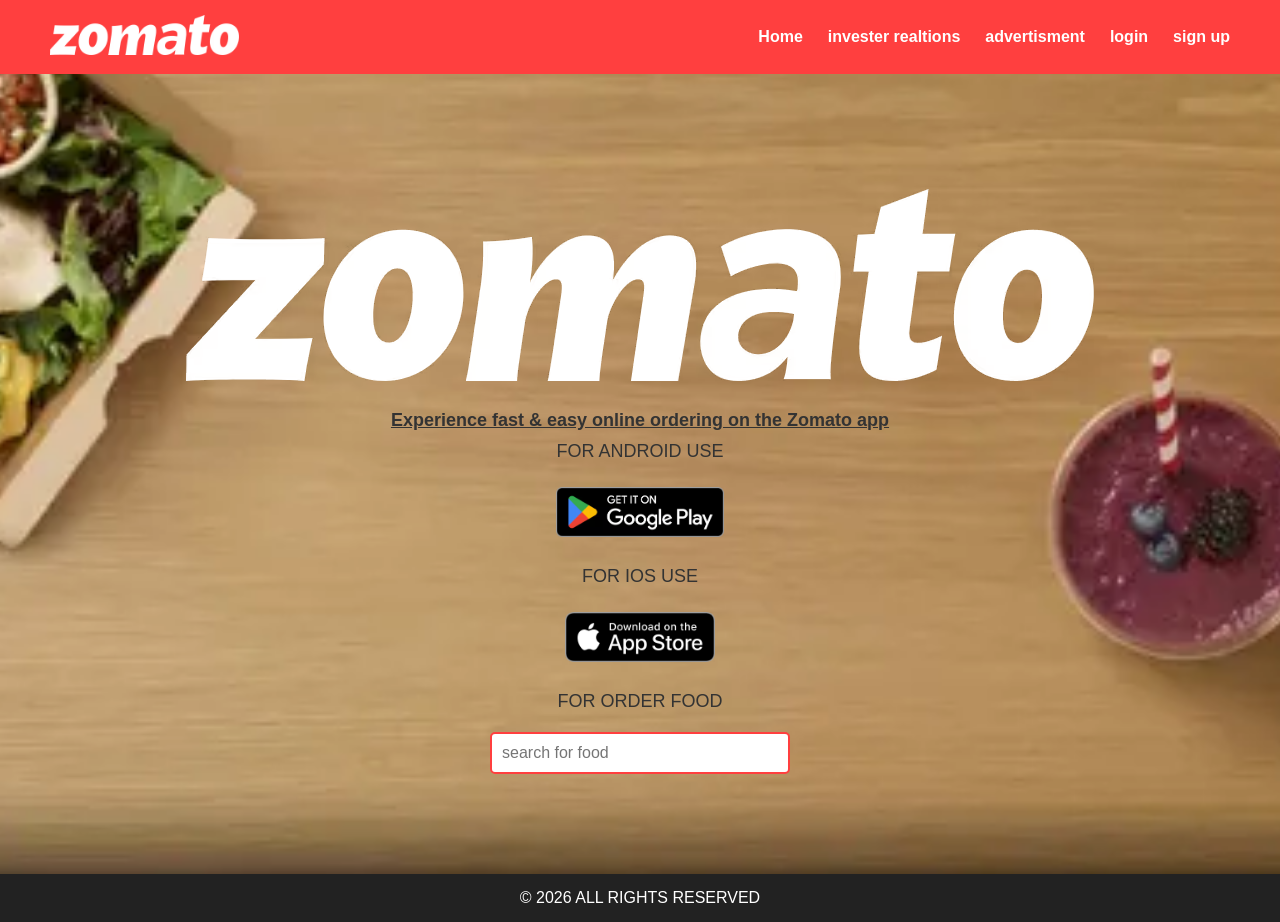
<file: project 0/index.html>
<!DOCTYPE html>
<html lang="en">
<head>
    <meta charset="UTF-8">
    <meta name="viewport" content="width=device-width, initial-scale=1.0">
    <title>zomato clone</title>
    <link rel="stylesheet" href="css/styles.css">
</head>
<body>
    <header>
        <div class="logo">
            <img src="./img/logo.png" height="50">
        </div>
        <ul>
            <li><a href="">Home</a></li>
            <li><a href="">invester realtions</a></li>
            <li><a href="">advertisment</a></li>
            <li><a href="">login</a></li>
            <li><a href="">sign up</a></li>
        </ul>
    </header>
    <main>
        <section>
      <!-- use background.png as background -->
         <img src="./img/logo.png" alt="">
         <p><b><u>Experience fast & easy online ordering on the Zomato app</u></b></p> 
         <P>FOR ANDROID USE</P>
         <a href="https://play.google.com/store/apps/details?id=com.application.zomato" target="_blank">
            <img src="./img/google play.png" height="50 " alt=""></a>
            <br>
            <p>FOR IOS USE</p>
         <a href="https://apps.apple.com/in/app/zomato-food-delivery-dining/id434613896" target="_blank"><img src="./img/apple store .png" height="50" alt=""></a>
         <br>
         <p>FOR ORDER FOOD</p>
         <input type="text" placeholder="search for food">
         </section>
         <section>
          
         </section>

    </main>
    <footer>
        copyright &copy; ALL RIGHTS RESERVED
    </footer>
    <script src="js/script.js"></script>
    
</body>
</html>
</file>
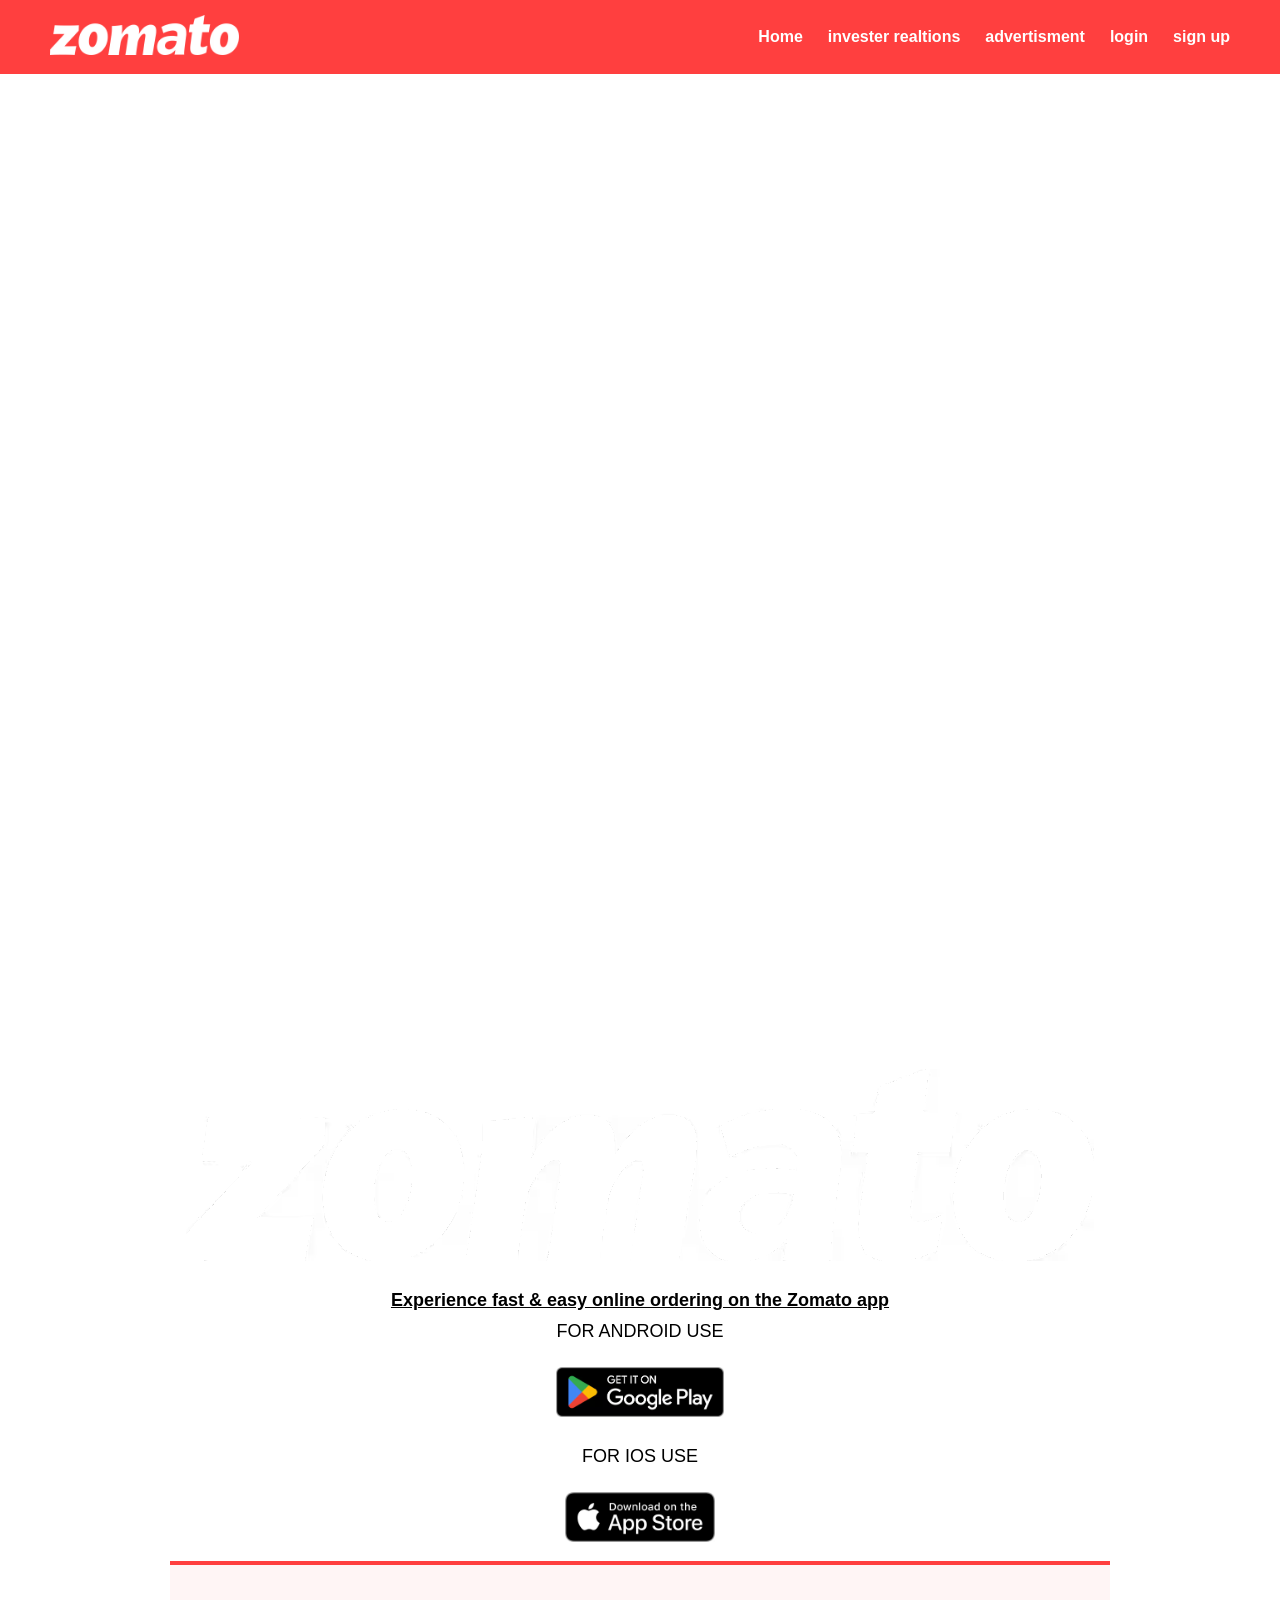
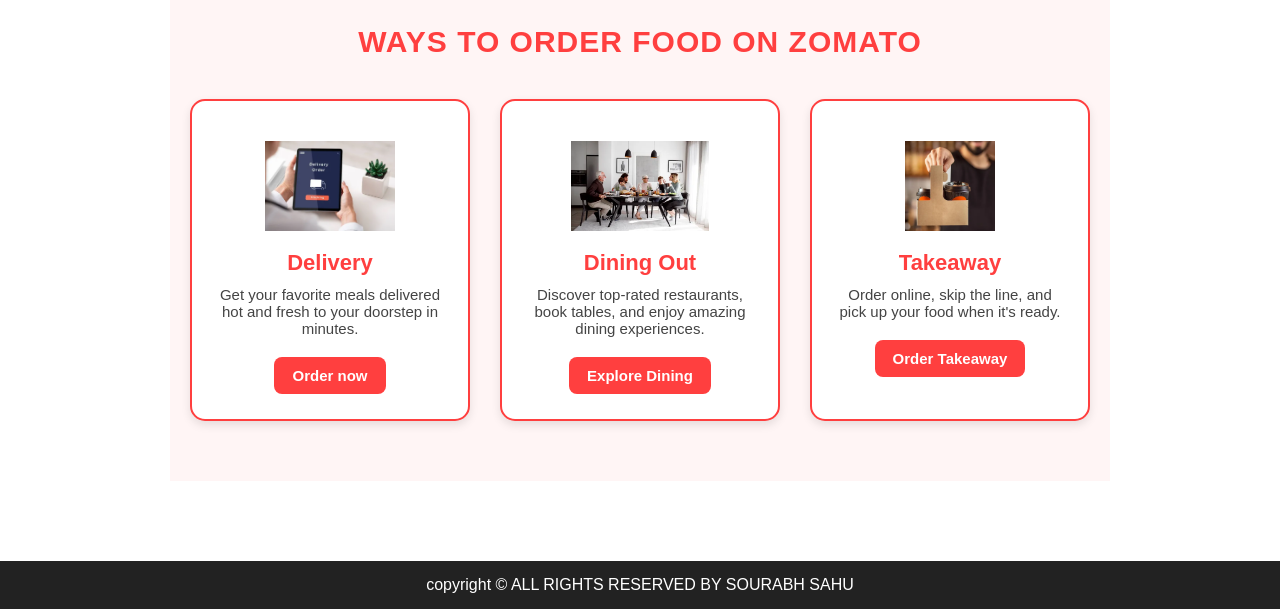
<file: project 1/index.html>
<!DOCTYPE html>
<html lang="en">
<head>
    <meta charset="UTF-8">
    <meta name="viewport" content="width=device-width, initial-scale=1.0">
    <title>zomato clone</title>
    <link rel="stylesheet" href="css/styles.css">
</head>
<body>
    <header>
        <div class="logo">
            <img src="./img/logo.png" height="50">
        </div>
        <ul>
            <li><a href="./home/home.html" target="_blank">Home</a></li>
            <li><a href="./relation/relation.html" target="_blank">invester realtions</a></li>
            <li><a href="./adver/adver.html" target="_blank">advertisment</a></li>
            <li><a href="./login/login.html" target="_blank">login</a></li>
            <li><a href="./signup/signup.html" target="_blank">sign up</a></li>
        </ul>
    </header>
    <main>
        <section>
              <div class="video-container">
      <iframe 
        src="https://www.youtube.com/embed/NAzdQYzwnpc?autoplay=1&mute=1&controls=0&loop=1&playlist=NAzdQYzwnpc"
        title="YouTube video player"
        frameborder="0"
        allow="autoplay; fullscreen; autoplay; "
        allowfullscreen>
      </iframe>
    </div>
        
        <section>
   
         <img src="./img/logo.png" alt="">
         <p><b><u>Experience fast & easy online ordering on the Zomato app</u></b></p> 
         <P>FOR ANDROID USE</P>
         <a href="https://play.google.com/store/apps/details?id=com.application.zomato" target="_blank">
            <img src="./img/google play.png" height="50 " alt=""></a>
            <br>
            <p>FOR IOS USE</p>
         <a href="https://apps.apple.com/in/app/zomato-food-delivery-dining/id434613896" target="_blank"><img src="./img/apple store .png" height="50" alt=""></a>
         </section>
</section>
<section class="order-ways">
  <h2>Ways to Order Food on Zomato</h2>

  <div class="order-options">
    <div class="option">
      <img src="./img/div.png" alt="Delivery">
      <h3>Delivery</h3>
      <p>Get your favorite meals delivered hot and fresh to your doorstep in minutes.</p>
      <a href="https://www.zomato.com/" target="_blank">
        <button>Order now</button>
      </a>
    </div>

    <div class="option">
      <img src="./img/din.png" alt="Dining Out">
      <h3>Dining Out</h3>
      <p>Discover top-rated restaurants, book tables, and enjoy amazing dining experiences.</p>
      <a href="https://www.zomato.com/" target="_blank">
        <button> Explore Dining</button>
      </a>
    </div>

    <div class="option">
      <img src="./img/take.png" alt="Takeaway">
      <h3>Takeaway</h3>
      <p>Order online, skip the line, and pick up your food when it's ready.</p>
     <a href="https://www.zomato.com/" target="_blank">
        <button>Order Takeaway</button>
     </a>
    </div>
  </div>
</section>

    </main>
    <footer>
        copyright &copy; ALL RIGHTS RESERVED BY SOURABH SAHU
    </footer>
    <script src="js/script.js"></script>
    
</body>
</html>
</file>
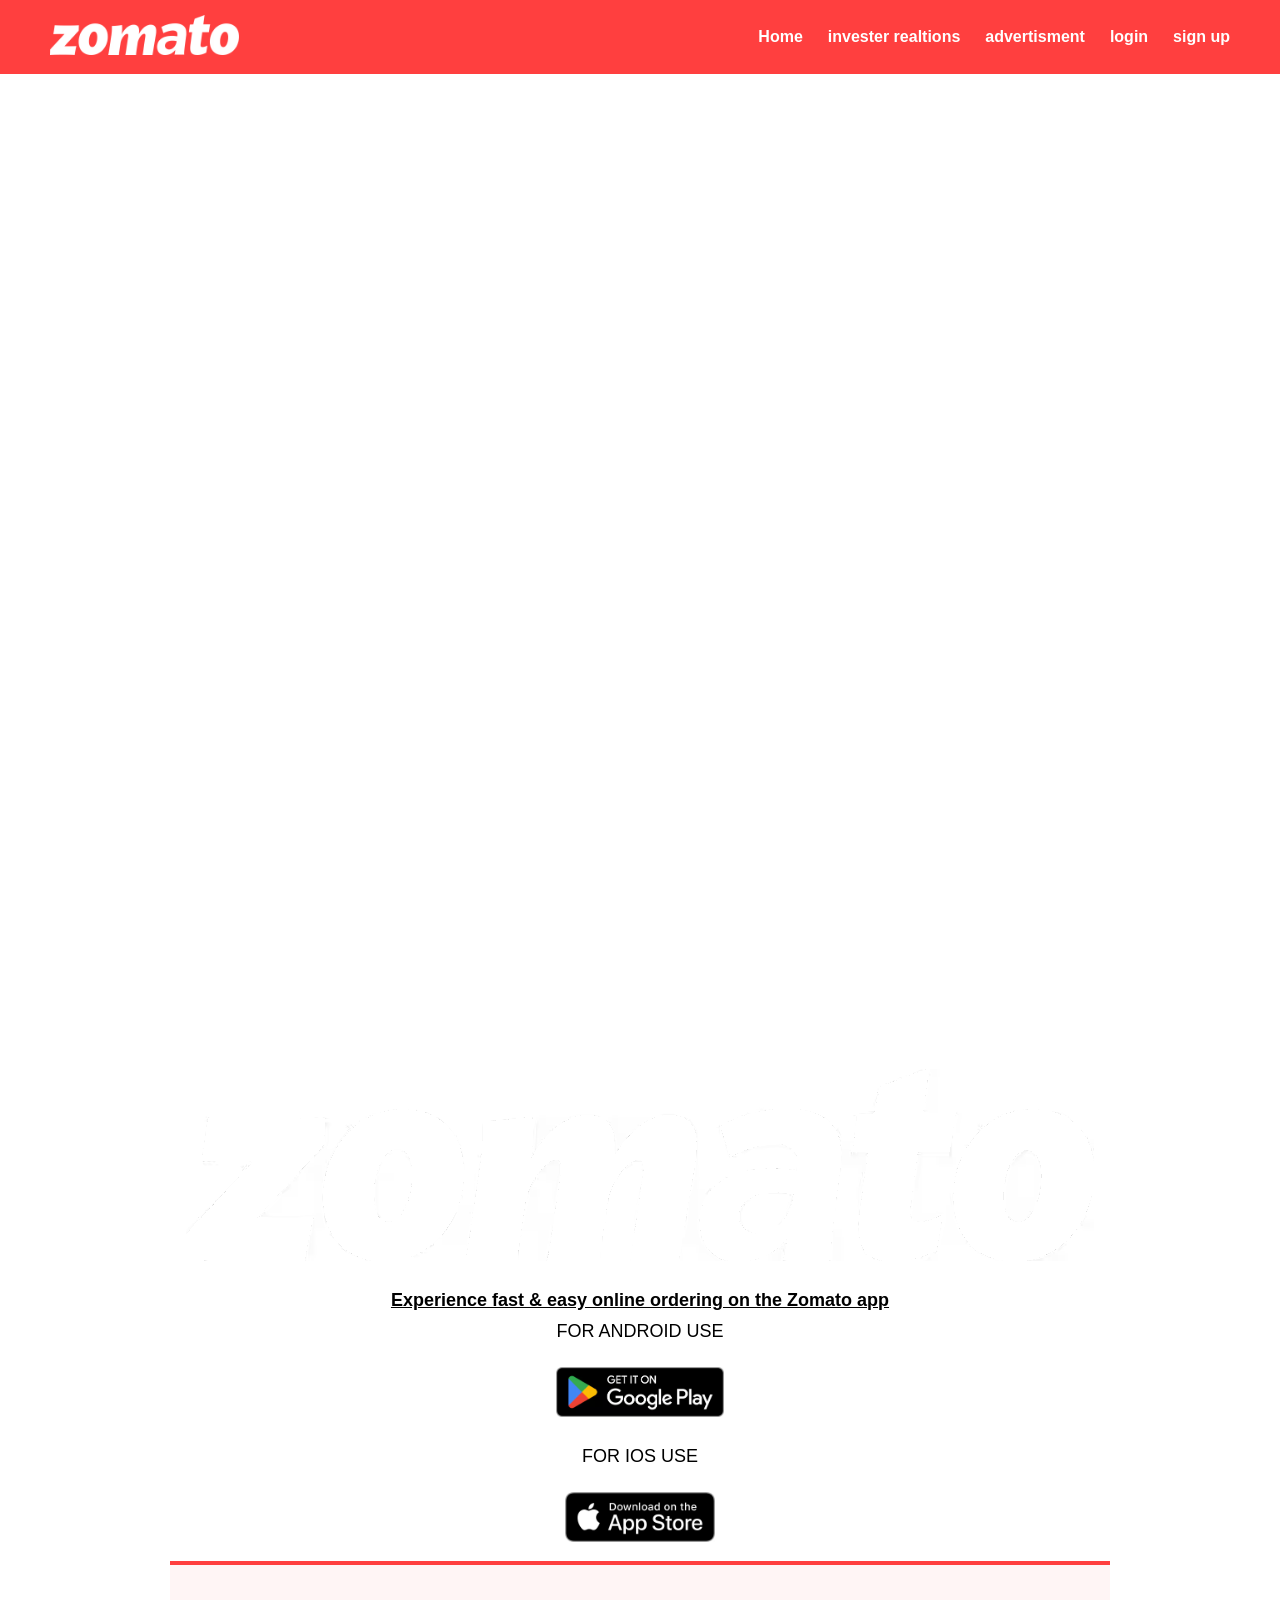
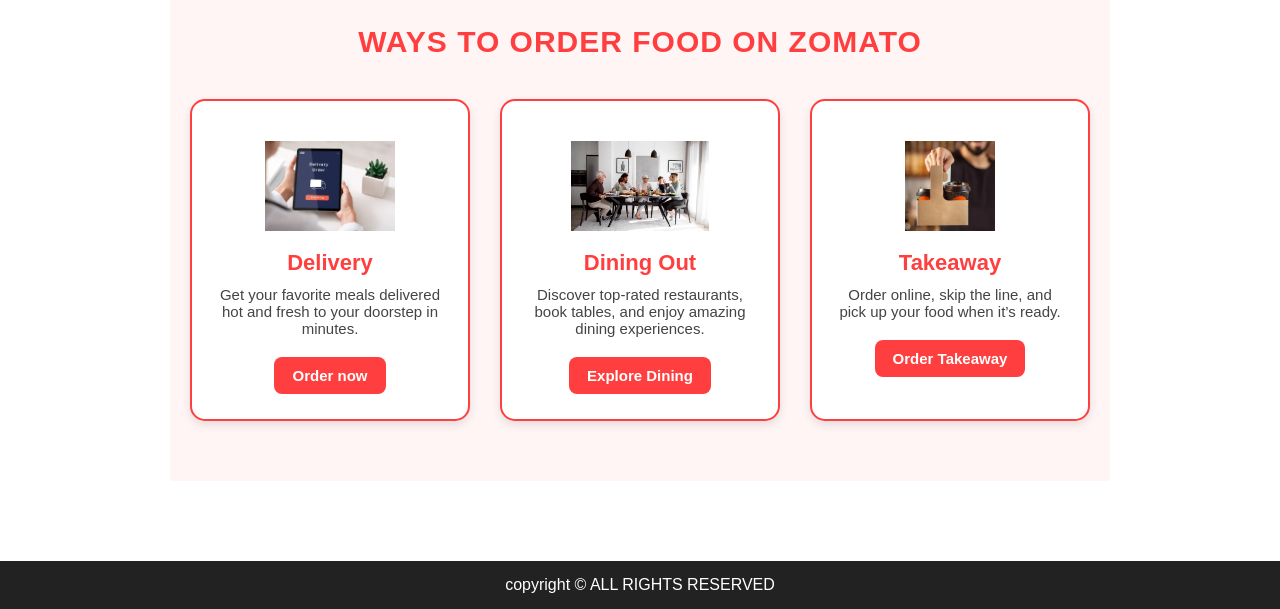
<file: project 2/project 1/index.html>
<!DOCTYPE html>
<html lang="en">
<head>
    <meta charset="UTF-8">
    <meta name="viewport" content="width=device-width, initial-scale=1.0">
    <title>zomato clone</title>
    <link rel="stylesheet" href="css/styles.css">
</head>
<body>
    <header>
        <div class="logo">
            <img src="./img/logo.png" height="50">
        </div>
        <ul>
            <li><a href="./home/home.html" target="_blank">Home</a></li>
            <li><a href="./relation/relation.html" target="_blank">invester realtions</a></li>
            <li><a href="./adver/adver.html" target="_blank">advertisment</a></li>
            <li><a href="./login/login.html" target="_blank">login</a></li>
            <li><a href="./signup/signup.html" target="_blank">sign up</a></li>
        </ul>
    </header>
    <main>
        <section>
              <div class="video-container">
      <iframe 
        src="https://www.youtube.com/embed/NAzdQYzwnpc?autoplay=1&mute=1&controls=0&loop=1&playlist=NAzdQYzwnpc"
        title="YouTube video player"
        frameborder="0"
        allow="autoplay; fullscreen; autoplay; "
        allowfullscreen>
      </iframe>
    </div>
        
        <section>
   
         <img src="./img/logo.png" alt="">
         <p><b><u>Experience fast & easy online ordering on the Zomato app</u></b></p> 
         <P>FOR ANDROID USE</P>
         <a href="https://play.google.com/store/apps/details?id=com.application.zomato" target="_blank">
            <img src="./img/google play.png" height="50 " alt=""></a>
            <br>
            <p>FOR IOS USE</p>
         <a href="https://apps.apple.com/in/app/zomato-food-delivery-dining/id434613896" target="_blank"><img src="./img/apple store .png" height="50" alt=""></a>
         </section>
</section>
<section class="order-ways">
  <h2>Ways to Order Food on Zomato</h2>

  <div class="order-options">
    <div class="option">
      <img src="./img/div.png" alt="Delivery">
      <h3>Delivery</h3>
      <p>Get your favorite meals delivered hot and fresh to your doorstep in minutes.</p>
      <a href="https://www.zomato.com/" target="_blank">
        <button>Order now</button>
      </a>
    </div>

    <div class="option">
      <img src="./img/din.png" alt="Dining Out">
      <h3>Dining Out</h3>
      <p>Discover top-rated restaurants, book tables, and enjoy amazing dining experiences.</p>
      <a href="https://www.zomato.com/" target="_blank">
        <button> Explore Dining</button>
      </a>
    </div>

    <div class="option">
      <img src="./img/take.png" alt="Takeaway">
      <h3>Takeaway</h3>
      <p>Order online, skip the line, and pick up your food when it’s ready.</p>
     <a href="https://www.zomato.com/" target="_blank">
        <button>Order Takeaway</button>
     </a>
    </div>
  </div>
</section>

    </main>
    <footer>
        copyright &copy; ALL RIGHTS RESERVED
    </footer>
    <script src="js/script.js"></script>
    
</body>
</html>
</file>
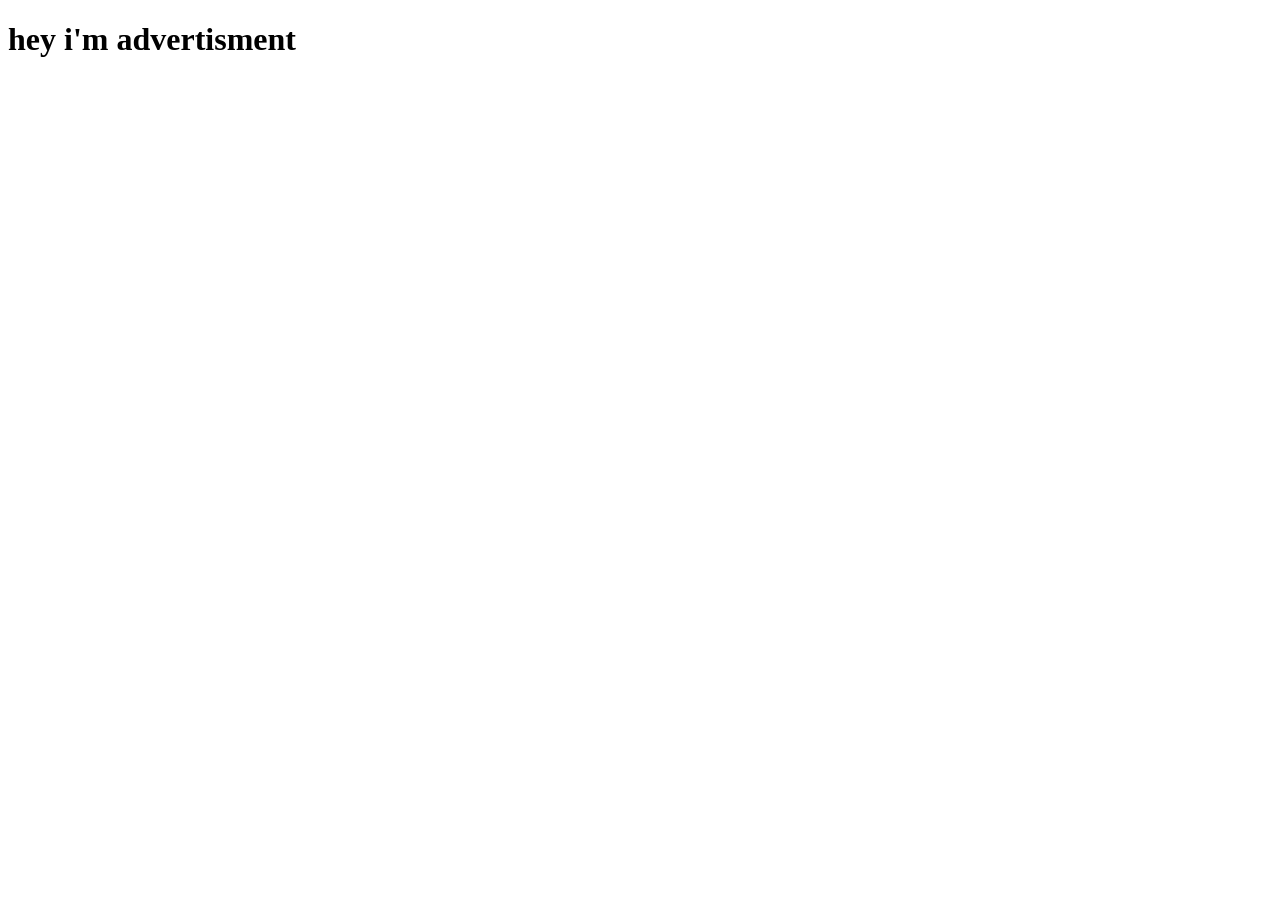
<file: project 1/adver/adver.html>
<!DOCTYPE html>
<html lang="en">
<head>
    <meta charset="UTF-8">
    <meta name="viewport" content="width=device-width, initial-scale=1.0">
    <title>Document</title>
</head>
<body>
    <h1>hey i'm advertisment</h1>
</body>
</html>
</file>
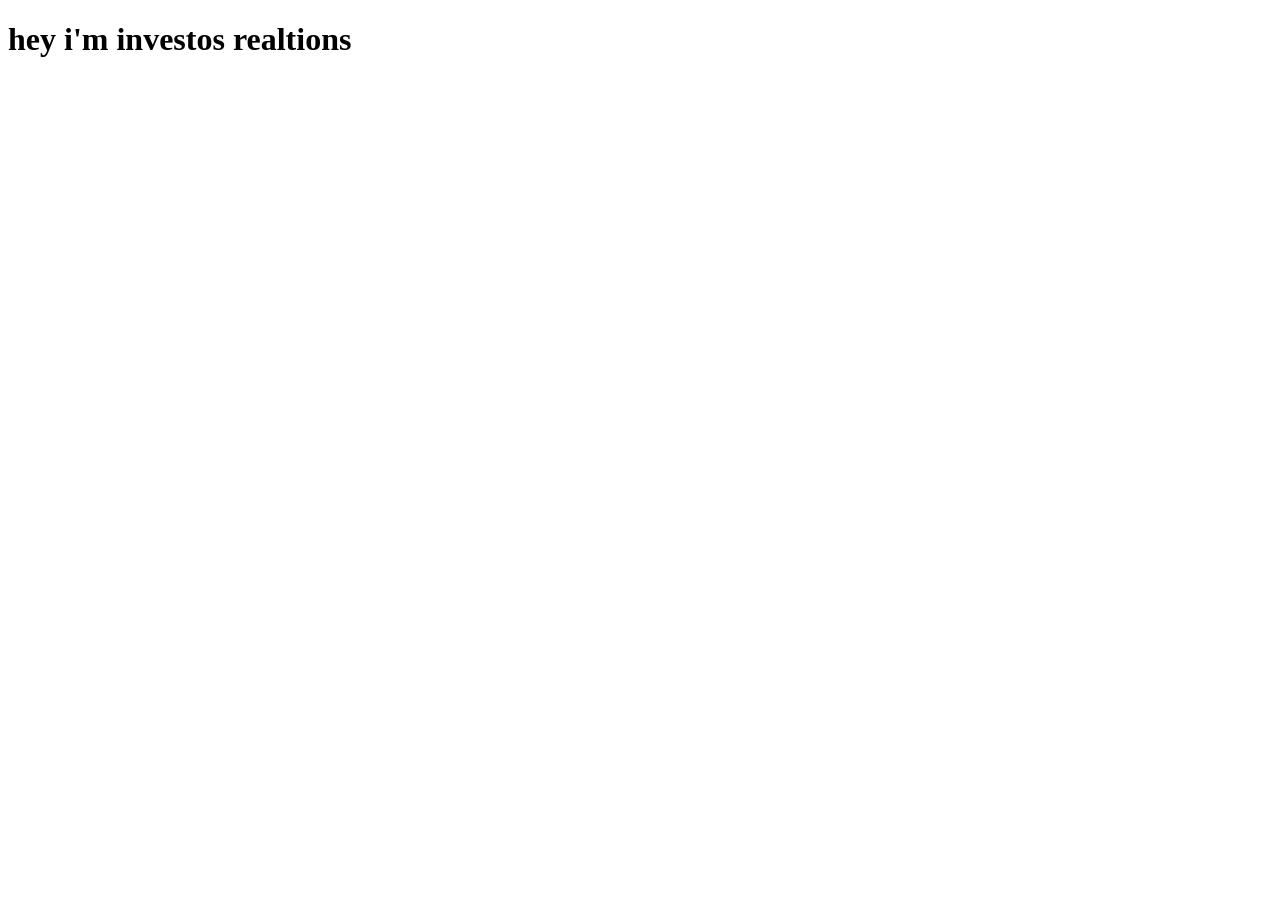
<file: project 1/relation/relation.html>
<!DOCTYPE html>
<html lang="en">
<head>
    <meta charset="UTF-8">
    <meta name="viewport" content="width=device-width, initial-scale=1.0">
    <title>Document</title>
</head>
<body>
    <h1>hey i'm investos realtions</h1>
</body>
</html>
</file>
<file: project 0/css/styles.css>
/* General reset */
* {
    margin: 0;
    padding: 0;
    box-sizing: border-box;
    font-family: Arial, sans-serif;
}

/* Body & background */
body {
    background: url('../img/background.png') no-repeat center center fixed;
    background-size: cover;
    color: #333;
}

/* Header */
header {
    display: flex;
    justify-content: space-between;
    align-items: center;
    padding: 15px 50px;
    background-color: #ff3f3f; /* Zomato red */
    color: white;
    position: sticky;
    top: 0;
    z-index: 1000;
}

header .logo img {
    height: 40px;
    filter: brightness(0) invert(1); /* makes logo white */
}

header ul {
    list-style: none;
    display: flex;
    gap: 25px;
}

header ul li a {
    color: white;
    text-decoration: none;
    font-weight: bold;
    transition: 0.3s;
}

header ul li a:hover {
    text-decoration: underline;
}

/* Main section */
main {
    display: flex;
    flex-direction: column;
    align-items: center;
    justify-content: center;
    text-align: center;
    padding: 100px 20px;
}

main img {
    margin: 15px 0;
}

main p {
    font-size: 18px;
    margin: 10px 0;
}

main input[type="text"] {
    padding: 10px;
    width: 300px;
    border: 2px solid #ff3f3f;
    border-radius: 5px;
    outline: none;
    font-size: 16px;
    margin-top: 10px;
}

/* Footer */
footer {
    text-align: center;
    padding: 15px;
    background-color: #222;
    color: white;
    position: relative;
    bottom: 0;
    width: 100%;
}
</file>
<file: project 1/css/styles.css>
* {
    margin: 0;
    padding: 0;
    box-sizing: border-box;
    font-family: Arial, sans-serif;
}


body {
    background: url('https://imgs.search.brave.com/VqKY253elKxYxUKpiwUY7DARMwV65fh_QwnTZwYgKz8/rs:fit:500:0:1:0/g:ce/aHR0cHM6Ly90aHVt/YnMuZHJlYW1zdGlt/ZS5jb20vYi9kZWxp/Y2lvdXMtZm9vZC1h/cHAtY29uY2VwdC1m/bG9hdGluZy1kaXNo/ZXMtbmFhbi1icmVh/ZC1zdHlsZS1vcmFu/Z2UtYmFja2dyb3Vu/ZC1leWUtY2F0Y2hp/bmctb3RoZXItaXRl/bXMtc2VlbWluZ2x5/LTM5MjEyMTk3NS5q/cGc') no-repeat bottom;
    background-size:cover;
    ;
}


header {
    display: flex;
    justify-content: space-between;
    align-items: center;
    padding: 15px 50px;
    background-color: #ff3f3f; 
    color: white;
    position: sticky;
    top: 0;
    z-index: 10;
}

header .logo img {
    height: 40px;
    filter: brightness(0) invert(1); 
}

header ul {
    list-style: none;
    display: flex;
    gap: 25px;
}

header ul li a {
    color: white;
    text-decoration: none;
    font-weight: bold;
    transition: 0.3s;
}

header ul li a:hover {
    text-decoration: underline;
}


.video-container {
    position: relative;
    width: 100%;
    height: 100vh;
    overflow: hidden;
    margin: 0;
    padding: 0;
}

.video-container iframe {
    position: absolute;
    top: 0;
    left: 0;
    width: 100%;
    height: 100%;
    border: none;
    z-index: -1; 
}


main {
    position: relative;
    z-index: 1;
    display: flex;
    flex-direction: column;
    align-items: center;
    justify-content: center;
    text-align: center;
    padding: 80px 20px;
    background: rgba(255, 255, 255, 0.85); 
    backdrop-filter: blur(6px);
}

main img {
    margin: 15px 0;
}

main p {
    font-size: 18px;
    margin: 10px 0;
}

main input[type="text"] {
    padding: 10px;
    width: 300px;
    border: 2px solid #ff3f3f;
    border-radius: 5px;
    outline: none;
    font-size: 16px;
    margin-top: 10px;
}


.order-ways {
    background-color: #fff5f5;
    padding: 60px 20px;
    text-align: center;
    border-top: 4px solid #ff3f3f;
}

.order-ways h2 {
    color: #ff3f3f;
    font-size: 30px;
    font-weight: bold;
    margin-bottom: 40px;
    text-transform: uppercase;
    letter-spacing: 1px;
}

.order-options {
    display: flex;
    flex-wrap: wrap;
    justify-content: center;
    gap: 30px;
}

.option {
    background: white;
    border: 2px solid #ff3f3f;
    border-radius: 15px;
    padding: 25px;
    width: 280px;
    transition: 0.3s ease;
    box-shadow: 0 4px 10px rgba(0,0,0,0.1);
}

.option:hover {
    background-color: #ff3f3f;
    color: white;
    transform: scale(1.05);
    box-shadow: 0 6px 15px rgba(0,0,0,0.15);
}

.option img {
    height: 90px;
    margin-bottom: 15px;
    transition: 0.3s;
}

.option:hover img {
    filter: brightness(0) invert(1);
}

.option h3 {
    color: #ff3f3f;
    font-size: 22px;
    margin-bottom: 10px;
    transition: 0.3s;
}

.option:hover h3 {
    color: white;
}

.option p {
    font-size: 15px;
    color: #444;
    margin-bottom: 20px;
    transition: 0.3s;
}

.option:hover p {
    color: #f9f9f9;
}

.option button {
    background-color: #ff3f3f;
    color: white;
    border: none;
    padding: 10px 18px;
    border-radius: 8px;
    cursor: pointer;
    font-size: 15px;
    font-weight: bold;
    transition: 0.3s;
}

.option:hover button {
    background-color: white;
    color: #ff3f3f;
}

/* Footer */
footer {
    text-align: center;
    padding: 15px;
    background-color: #222;
    color: white;
    position: relative;
    bottom: 0;
    width: 100%;
}


@media (max-width: 768px) {
    header {
        flex-direction: column;
        padding: 10px 20px;
    }

    header ul {
        flex-direction: column;
        gap: 10px;
    }

    .order-options {
        flex-direction: column;
        align-items: center;
    }

    .option {
        width: 90%;
    }
}
</file>
<file: project 2/project 1/css/styles.css>
* {
    margin: 0;
    padding: 0;
    box-sizing: border-box;
    font-family: Arial, sans-serif;
}


body {
    background: url('https://imgs.search.brave.com/VqKY253elKxYxUKpiwUY7DARMwV65fh_QwnTZwYgKz8/rs:fit:500:0:1:0/g:ce/aHR0cHM6Ly90aHVt/YnMuZHJlYW1zdGlt/ZS5jb20vYi9kZWxp/Y2lvdXMtZm9vZC1h/cHAtY29uY2VwdC1m/bG9hdGluZy1kaXNo/ZXMtbmFhbi1icmVh/ZC1zdHlsZS1vcmFu/Z2UtYmFja2dyb3Vu/ZC1leWUtY2F0Y2hp/bmctb3RoZXItaXRl/bXMtc2VlbWluZ2x5/LTM5MjEyMTk3NS5q/cGc') no-repeat bottom;
    background-size:cover;
    ;
}


header {
    display: flex;
    justify-content: space-between;
    align-items: center;
    padding: 15px 50px;
    background-color: #ff3f3f; 
    color: white;
    position: sticky;
    top: 0;
    z-index: 10;
}

header .logo img {
    height: 40px;
    filter: brightness(0) invert(1); 
}

header ul {
    list-style: none;
    display: flex;
    gap: 25px;
}

header ul li a {
    color: white;
    text-decoration: none;
    font-weight: bold;
    transition: 0.3s;
}

header ul li a:hover {
    text-decoration: underline;
}


.video-container {
    position: relative;
    width: 100%;
    height: 100vh;
    overflow: hidden;
    margin: 0;
    padding: 0;
}

.video-container iframe {
    position: absolute;
    top: 0;
    left: 0;
    width: 100%;
    height: 100%;
    border: none;
    z-index: -1; 
}


main {
    position: relative;
    z-index: 1;
    display: flex;
    flex-direction: column;
    align-items: center;
    justify-content: center;
    text-align: center;
    padding: 80px 20px;
    background: rgba(255, 255, 255, 0.85); 
    backdrop-filter: blur(6px);
}

main img {
    margin: 15px 0;
}

main p {
    font-size: 18px;
    margin: 10px 0;
}

main input[type="text"] {
    padding: 10px;
    width: 300px;
    border: 2px solid #ff3f3f;
    border-radius: 5px;
    outline: none;
    font-size: 16px;
    margin-top: 10px;
}


.order-ways {
    background-color: #fff5f5;
    padding: 60px 20px;
    text-align: center;
    border-top: 4px solid #ff3f3f;
}

.order-ways h2 {
    color: #ff3f3f;
    font-size: 30px;
    font-weight: bold;
    margin-bottom: 40px;
    text-transform: uppercase;
    letter-spacing: 1px;
}

.order-options {
    display: flex;
    flex-wrap: wrap;
    justify-content: center;
    gap: 30px;
}

.option {
    background: white;
    border: 2px solid #ff3f3f;
    border-radius: 15px;
    padding: 25px;
    width: 280px;
    transition: 0.3s ease;
    box-shadow: 0 4px 10px rgba(0,0,0,0.1);
}

.option:hover {
    background-color: #ff3f3f;
    color: white;
    transform: scale(1.05);
    box-shadow: 0 6px 15px rgba(0,0,0,0.15);
}

.option img {
    height: 90px;
    margin-bottom: 15px;
    transition: 0.3s;
}

.option:hover img {
    filter: brightness(0) invert(1);
}

.option h3 {
    color: #ff3f3f;
    font-size: 22px;
    margin-bottom: 10px;
    transition: 0.3s;
}

.option:hover h3 {
    color: white;
}

.option p {
    font-size: 15px;
    color: #444;
    margin-bottom: 20px;
    transition: 0.3s;
}

.option:hover p {
    color: #f9f9f9;
}

.option button {
    background-color: #ff3f3f;
    color: white;
    border: none;
    padding: 10px 18px;
    border-radius: 8px;
    cursor: pointer;
    font-size: 15px;
    font-weight: bold;
    transition: 0.3s;
}

.option:hover button {
    background-color: white;
    color: #ff3f3f;
}

/* Footer */
footer {
    text-align: center;
    padding: 15px;
    background-color: #222;
    color: white;
    position: relative;
    bottom: 0;
    width: 100%;
}


@media (max-width: 768px) {
    header {
        flex-direction: column;
        padding: 10px 20px;
    }

    header ul {
        flex-direction: column;
        gap: 10px;
    }

    .order-options {
        flex-direction: column;
        align-items: center;
    }

    .option {
        width: 90%;
    }
}
</file>
